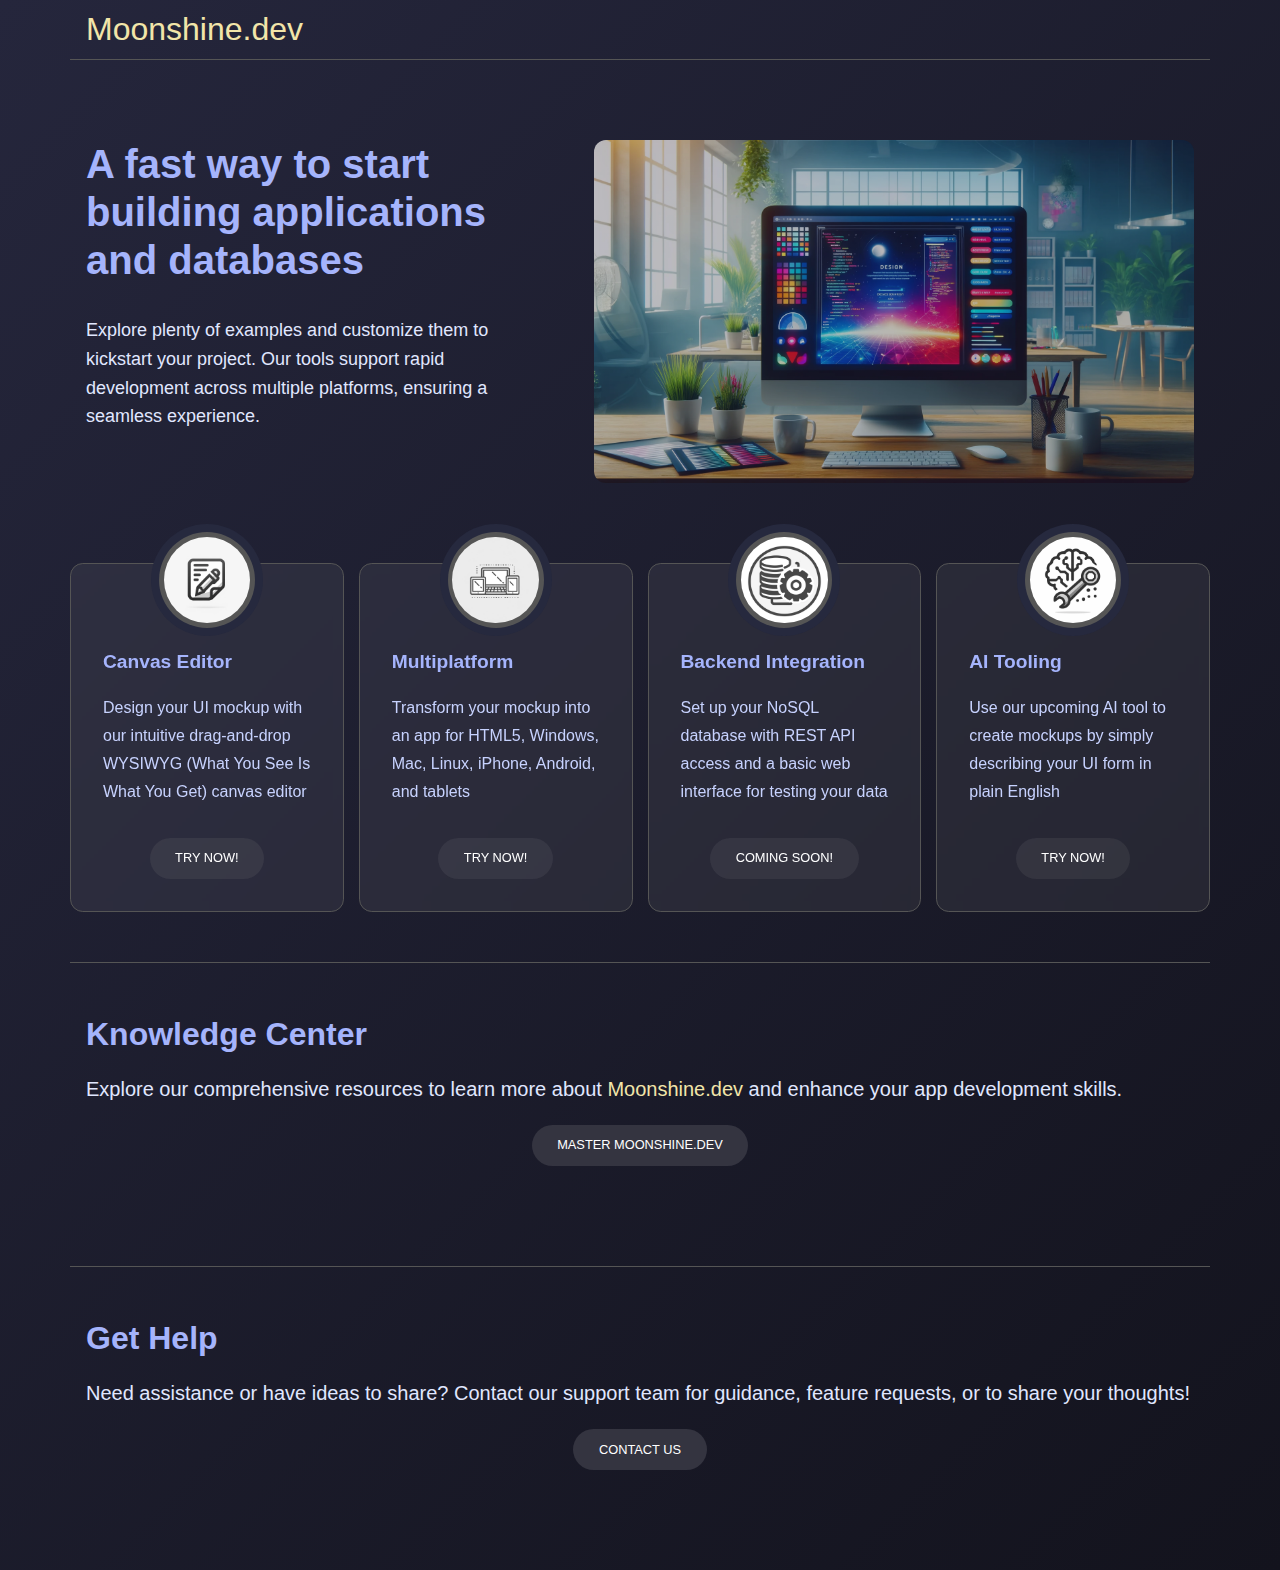
<file: index.html>
<!DOCTYPE html>
<html lang="en">
  <head>
    <meta charset="UTF-8" />
    <meta name="viewport" content="width=device-width, initial-scale=1.0" />
    <link href="styles.css" rel="stylesheet" />
    <link rel="shortcut icon" href="/favicon.ico" type="image/x-icon" />
    <title>
      Moonshine.dev - Rapid App Development & Visual Designer for All Platforms
    </title>
    <meta
      name="description"
      content="Moonshine.dev offers rapid app development with a visual designer supporting Windows, Mac, Linux, iOS, and Android. Start building applications quickly with customizable examples."
    />
    <meta
      name="keywords"
      content="app development, visual designer, multiplatform, WYSIWYG editor, Moonshine.dev, Windows app development, Mac app development, Linux app development, iOS app development, Android app development, NoSQL, REST API, AI tooling"
    />
    <script type="application/ld+json">
      {
        "@context": "http://schema.org",
        "@type": "SoftwareApplication",
        "name": "Moonshine.dev",
        "url": "https://moonshine.dev",
        "description": "Rapid app development with visual designer supporting multiple platforms.",
        "applicationCategory": "DevelopmentTool",
        "operatingSystem": ["Windows", "Mac", "Linux", "iOS", "Android"],
        "softwareVersion": "1.0",
        "offers": {
          "@type": "Offer",
          "price": "0",
          "priceCurrency": "USD"
        }
      }
    </script>
  </head>
  <body>
    <div class="container">
      <header class="header__title">Moonshine.dev</header>
      <section class="hero">
        <div class="row">
          <div class="hero__text-wrapper">
            <h1 class="hero__title">
              A fast way to start building applications and databases
            </h1>
            <p class="hero__description">
              Explore plenty of examples and customize them to kickstart your
              project. Our tools support rapid development across multiple
              platforms, ensuring a seamless experience.
            </p>
          </div>
          <div class="hero__image-wrapper">
            <img
              src="hero_image.webp"
              alt="Moonshine.dev application development interface"
              class="hero__image"
            />
          </div>
        </div>
      </section>
      <section>
        <div class="row">
          <!-- Card 1 -->
          <a
            class="feature card ready"
            href="https://app.moonshine.dev"
            target="_blank"
          >
            <div class="feature__icon">
              <img src="icon1.webp" alt="Icon representing WYSIWYG Editor" />
            </div>
            <h2 class="feature__title">Canvas Editor</h2>
            <p class="feature__description">
              Design your UI mockup with our intuitive drag-and-drop WYSIWYG
              (What You See Is What You Get) canvas editor
            </p>
            <span class="feature__button">Try Now!</span>
          </a>

          <!-- Card 2 -->
          <a
            class="feature card ready"
            href="https://app.moonshine.dev"
            target="_blank"
          >
            <div class="feature__icon">
              <img
                src="icon2.webp"
                alt="Icon representing Multiplatform support"
              />
            </div>
            <h2 class="feature__title">Multiplatform</h2>
            <p class="feature__description">
              Transform your mockup into an app for HTML5, Windows, Mac, Linux,
              iPhone, Android, and tablets
            </p>
            <span class="feature__button">Try Now!</span>
          </a>

          <!-- Card 3 -->
          <div class="feature card">
            <div class="feature__icon">
              <img
                src="icon3.webp"
                alt="Icon representing Backend Integration"
              />
            </div>
            <h2 class="feature__title">Backend Integration</h2>
            <p class="feature__description">
              Set up your NoSQL database with REST API access and a basic web
              interface for testing your data
            </p>
            <span class="feature__button">Coming soon!</span>
          </div>

          <!-- Card 4 -->
          <a
            class="feature card ready"
            href="https://app.moonshine.dev/public/file/serve/moonshine-dev-private/assets/ai/index.html"
            target="_blank"
          >
            <div class="feature__icon">
              <img src="icon4.webp" alt="Icon representing AI Tooling" />
            </div>
            <h2 class="feature__title">AI Tooling</h2>
            <p class="feature__description">
              Use our upcoming AI tool to create mockups by simply describing
              your UI form in plain English
            </p>
            <span class="feature__button">Try Now!</span>
          </a>
        </div>
      </section>
      <div class="spacer"></div>

      <!-- Knowledge Section -->
      <section class="section">
        <h2 class="section__title">Knowledge Center</h2>
        <p class="section__description">
          Explore our comprehensive resources to learn more about
          <em>Moonshine.dev</em> and enhance your app development skills.
        </p>
        <div class="section__link-wrapper">
          <a
            href="https://moonshine-ide.com/docs/moonshine.dev/ui-development-series"
            class="section__link"
          >
            Master Moonshine.dev
          </a>
        </div>
      </section>

      <!-- Get Help Section -->
      <section class="section">
        <h2 class="section__title">Get Help</h2>
        <p class="section__description">
          Need assistance or have ideas to share? Contact our support team for
          guidance, feature requests, or to share your thoughts!
        </p>
        <div class="section__link-wrapper">
          <a href="https://moonshine-ide.com/feedback/" class="section__link">
            Contact Us
          </a>
        </div>
      </section>
    </div>

    <!-- Start of HubSpot Embed Code -->
    <script
      type="text/javascript"
      id="hs-script-loader"
      async
      defer
      src="//js-na1.hs-scripts.com/48230827.js"
    ></script>
    <!-- End of HubSpot Embed Code -->
  </body>
</html>
</file>
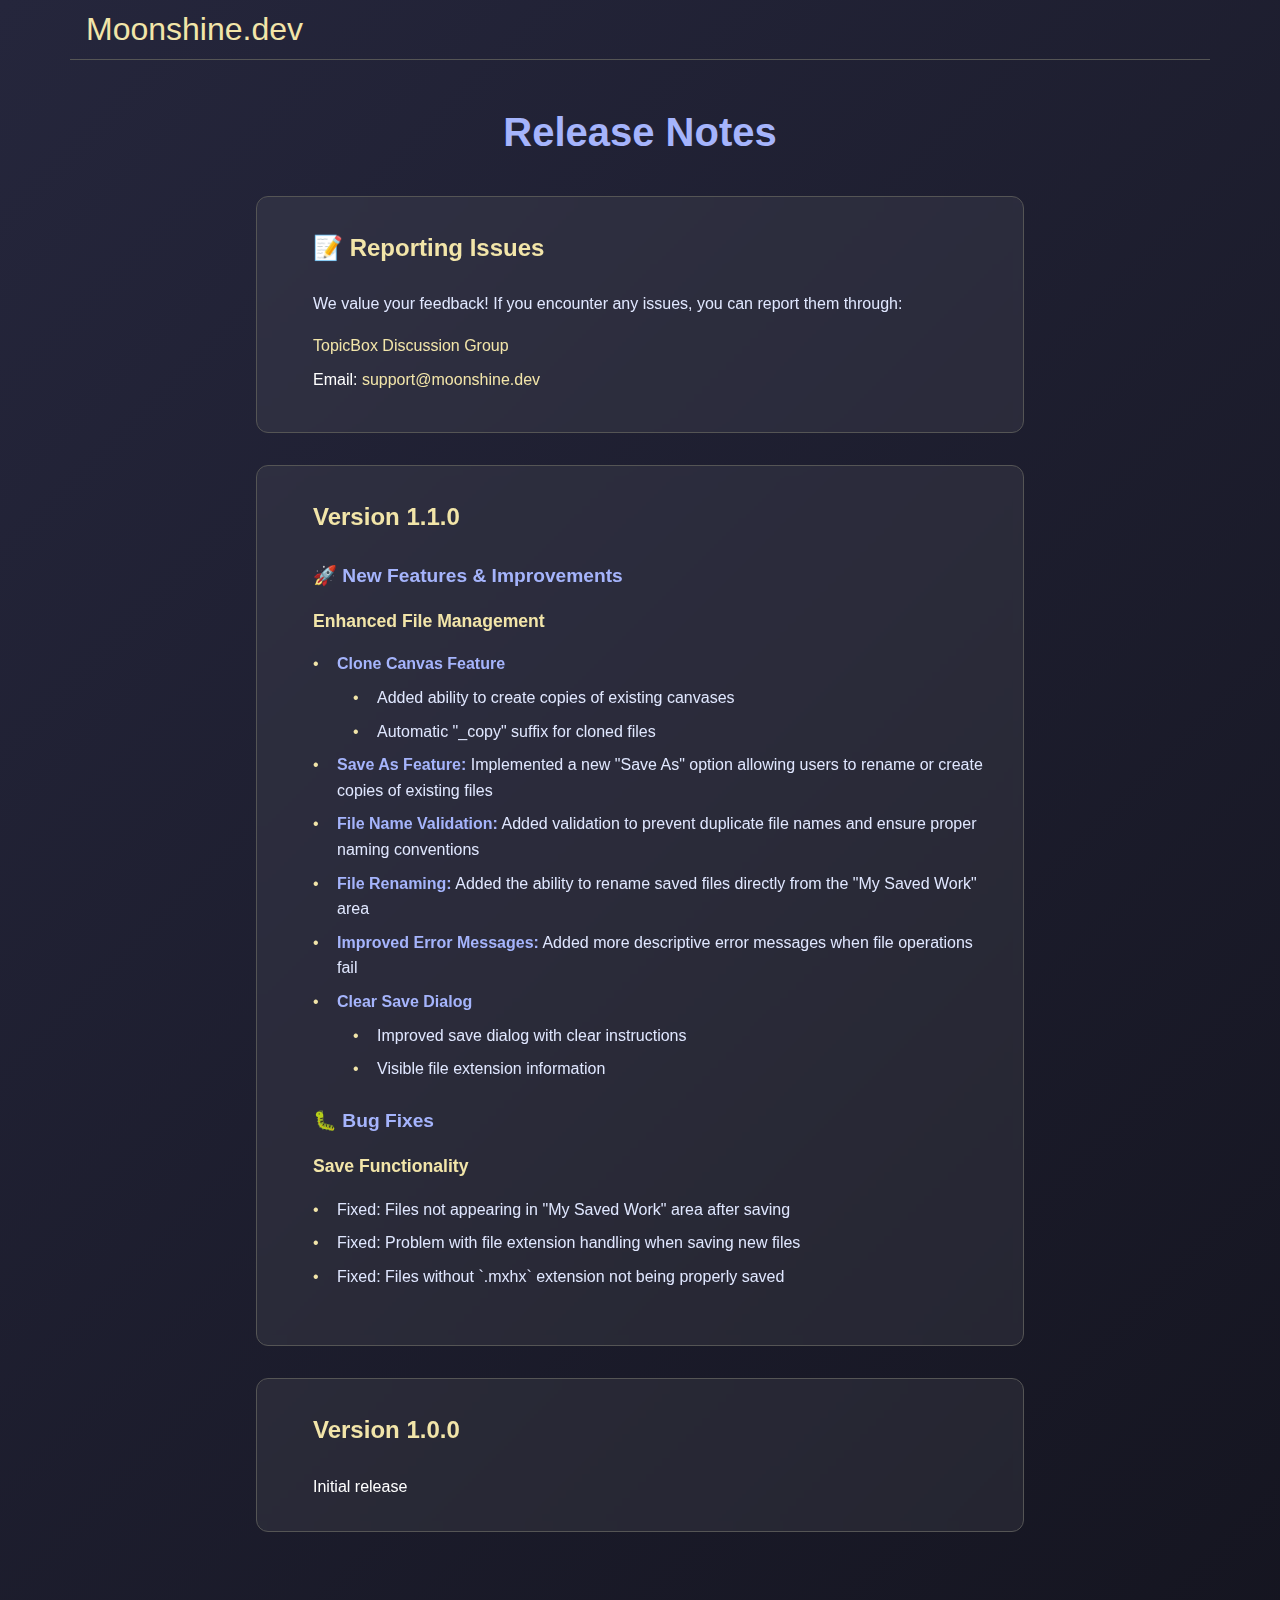
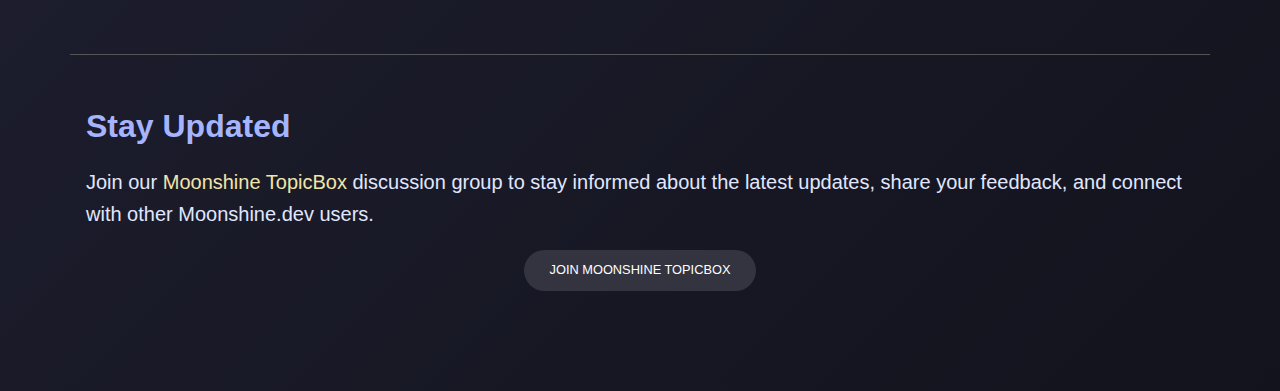
<file: release-notes.html>
<!DOCTYPE html>
<html lang="en">
  <head>
    <meta charset="UTF-8" />
    <meta name="viewport" content="width=device-width, initial-scale=1.0" />
    <link href="styles.css" rel="stylesheet" />
    <link rel="shortcut icon" href="/favicon.ico" type="image/x-icon" />
    <title>Release Notes - Moonshine.dev</title>
    <meta
      name="description"
      content="Release notes and updates for Moonshine.dev - Track the latest features, improvements, and bug fixes."
    />
  </head>
  <body>
    <div class="container">
      <header class="header__title">
        <a href="index.html" class="header__link">Moonshine.dev</a>
      </header>

      <section class="release-notes">
        <h1 class="release-notes__title">Release Notes</h1>

        <div class="release-notes__version report-issues">
          <h2>📝 Reporting Issues</h2>
          <p>
            We value your feedback! If you encounter any issues, you can report
            them through:
          </p>
          <ul>
            <li>
              <a
                href="https://moonshine-ide.topicbox.com/groups/ide"
                target="_blank"
                rel="noopener"
                >TopicBox Discussion Group</a
              >
            </li>
            <li>
              Email:
              <a href="mailto:support@moonshine.dev">support@moonshine.dev</a>
            </li>
          </ul>
        </div>

        <div class="release-notes__version">
          <h2>
            <a href="#1.1.0" id="1.1.0" class="version-anchor">Version 1.1.0</a>
          </h2>

          <div class="release-notes__category">
            <h3>🚀 New Features & Improvements</h3>
            <h4>Enhanced File Management</h4>
            <ul>
              <li>
                <strong>Clone Canvas Feature</strong>
                <ul>
                  <li>Added ability to create copies of existing canvases</li>
                  <li>Automatic "_copy" suffix for cloned files</li>
                </ul>
              </li>
              <li>
                <strong>Save As Feature:</strong> Implemented a new "Save As"
                option allowing users to rename or create copies of existing
                files
              </li>
              <li>
                <strong>File Name Validation:</strong> Added validation to
                prevent duplicate file names and ensure proper naming
                conventions
              </li>
              <li>
                <strong>File Renaming:</strong> Added the ability to rename
                saved files directly from the "My Saved Work" area
              </li>
              <li>
                <strong>Improved Error Messages:</strong> Added more descriptive
                error messages when file operations fail
              </li>
              <li>
                <strong>Clear Save Dialog</strong>
                <ul>
                  <li>Improved save dialog with clear instructions</li>
                  <li>Visible file extension information</li>
                </ul>
              </li>
            </ul>
          </div>

          <div class="release-notes__category">
            <h3>🐛 Bug Fixes</h3>
            <h4>Save Functionality</h4>
            <ul>
              <li>
                Fixed: Files not appearing in "My Saved Work" area after saving
              </li>
              <li>
                Fixed: Problem with file extension handling when saving new
                files
              </li>
              <li>
                Fixed: Files without `.mxhx` extension not being properly saved
              </li>
            </ul>
          </div>
        </div>

        <div class="release-notes__version">
          <h2>
            <a href="#1.0.0" id="1.0.0" class="version-anchor">Version 1.0.0</a>
          </h2>
          <p>Initial release</p>
        </div>
      </section>

      <div class="spacer"></div>

      <section class="section">
        <h2 class="section__title">Stay Updated</h2>
        <p class="section__description">
          Join our <em>Moonshine TopicBox</em> discussion group to stay informed
          about the latest updates, share your feedback, and connect with other
          Moonshine.dev users.
        </p>
        <div class="section__link-wrapper">
          <a
            href="https://moonshine-ide.topicbox.com/groups/ide"
            target="_blank"
            rel="noopener"
            class="section__link"
          >
            Join Moonshine TopicBox
          </a>
        </div>
      </section>
    </div>
    <script src="js/copy-link.js"></script>
  </body>
</html>
</file>
<file: styles.css>
/* Base Styles */
* {
  box-sizing: border-box;
  margin: 0;
  padding: 0;
}

body {
  min-height: 100vh;
  font-family: Arial, sans-serif;
  line-height: 1.6;
  background: rgb(8, 47, 73);
  background: linear-gradient(135deg, #25263c 0%, #13131d 100%);
  color: #fff;
}

em {
  color: #f2e5a9;
  font-style: normal;
}

/* Container */
.container {
  width: 100%;
  margin: 0 auto;
}

/* Breakpoints for container */
@media (min-width: 576px) {
  .container {
    max-width: 540px;
    padding: 0 15px;
  }
}

@media (min-width: 768px) {
  .container {
    max-width: 720px;
    padding: 0 20px;
  }
}

@media (min-width: 992px) {
  .container {
    max-width: 960px;
    padding: 0 25px;
  }
}

@media (min-width: 1200px) {
  .container {
    max-width: 1200px;
    padding: 0 30px;
  }
}

/* Grid System */
.row {
  display: grid;
  grid-template-columns: repeat(12, 1fr);
  gap: 15px;
}

/* Column classes */
.col-1 {
  grid-column: span 1;
}
.col-2 {
  grid-column: span 2;
}
.col-3 {
  grid-column: span 3;
}
.col-4 {
  grid-column: span 4;
}
.col-5 {
  grid-column: span 5;
}
.col-6 {
  grid-column: span 6;
}
.col-7 {
  grid-column: span 7;
}
.col-8 {
  grid-column: span 8;
}
.col-9 {
  grid-column: span 9;
}
.col-10 {
  grid-column: span 10;
}
.col-11 {
  grid-column: span 11;
}
.col-12 {
  grid-column: span 12;
}

.header__title {
  padding: 16px;
  display: flex;
  align-items: center;
  height: 60px;
  font-size: 2rem;
  font-weight: 500;
  border-bottom: 1px solid #555;
  color: #f2e5a9;
}

.header__link {
  text-decoration: none;
  color: inherit;
}

.header__link:hover {
  color: #fff;
}

.hero {
  width: 100%;
  padding: 80px 16px;
}

.hero__image-wrapper {
  display: flex;
  justify-content: end;
  width: 100%;
}

@media (max-width: 768px) {
  .hero__text-wrapper {
    grid-column: span 12;
  }

  .hero__image-wrapper {
    grid-column: span 12;
  }
}

@media (min-width: 768px) {
  .hero__text-wrapper {
    grid-column: span 12;
  }

  .hero__image-wrapper {
    grid-column: span 12;
  }
}

@media (min-width: 1200px) {
  .hero__text-wrapper {
    grid-column: span 5;
  }

  .hero__image-wrapper {
    grid-column: span 7;
  }
}

.hero__text-wrapper {
  display: flex;
  flex-direction: column;
  gap: 32px;
}

.hero__title {
  font-size: 2.5rem;
  font-weight: 700;
  line-height: 1.2;
  color: #a5b4fc;
}

.hero__description {
  font-size: 1.125rem;
  color: #e0e7ff;
}

.hero__image {
  width: 100%;
  height: auto;
  max-width: 600px;
  border-radius: 12px;
  object-fit: cover;
  opacity: 0.7;
}

/* Card class */
.card {
  display: flex;
  flex-direction: column;
  background: rgba(171, 171, 171, 0.1);
  color: #fff;
  padding: 2em;
  border-radius: 0.8em;
  position: relative;
  backdrop-filter: blur(4px);
  border: 1px solid #555;
}

.release-notes__version {
  background: rgba(171, 171, 171, 0.1);
  border-radius: 12px;
  padding: 2rem 2rem 2rem 3.5rem;
  margin-bottom: 2rem;
  backdrop-filter: blur(4px);
  border: 1px solid #555;
}

.version-anchor {
  color: inherit;
  text-decoration: none;
  position: relative;
  padding-left: 1.5em;
  margin-left: -1.5em;
}

.ready:hover {
  border: 1px solid rgba(242, 229, 169, 1);
  box-shadow: 0 0 20px 2px rgba(254, 252, 232, 0.5);
}

/* Responsive card sizes */
.card {
  grid-column: span 12;
  text-decoration: none;
}

@media (max-width: 768px) {
  .card {
    grid-template-columns: 1fr;
  }
}

@media (min-width: 768px) {
  .card {
    grid-column: span 6;
  }
}

@media (min-width: 1200px) {
  .card {
    grid-column: span 3;
  }
}

.feature__title {
  margin: 1em 0 0 0;
  color: #a5b4fc;
}

.feature__description {
  color: #c7d2fe;
  font-size: 1em;
  line-height: 1.75em;
  margin: 1em auto 2em auto;
}

.feature__icon {
  width: 6em;
  height: 6em;
  margin: -4em auto 0 auto;
  border-radius: 50%;
  /* background: linear-gradient(0deg, #2563eb, #818cf8); */
  background: #555;
  display: flex;
  justify-content: center;
  align-items: center;
  box-shadow: 0 0 0 0.5em #26293e;
}

.feature__icon img {
  width: 90%;
  height: 90%;
  border-radius: inherit;
}

.feature h2 {
  font-size: 1.2em;
}

.feature__button {
  font-size: 0.8em;
  align-self: center;
  border: none;
  border-radius: 3em;
  padding: 0.8em 2em;
  text-transform: uppercase;
  text-decoration: none; /* Remove underline from links */
  display: inline-block; /* Allow padding and dimensions to apply */
  color: inherit; /* Inherit the text color to match the button text */
  background-color: inherit; /* Ensure background color is inherited if specified */
}

.feature__button:hover,
.feature__button:focus,
.feature__button:active {
  text-decoration: none; /* Ensure no underline on interaction states */
  outline: none; /* Remove default focus outline */
}

.ready:hover a {
  background: #f2e5a9;
  color: #111;
}

/* section */

.spacer {
  height: 50px;
}

.section {
  padding-left: 16px;
  padding-right: 16px;
  padding-top: 20px;
  padding-bottom: 100px;
  color: #fff; /* Matches the text color */
  border-top: 1px solid #555; /* A subtle separator line at the top */
}

.section__content {
  display: flex;
  flex-direction: column; /* Default to column layout for small screens */
  align-items: center; /* Center align items for smaller screens */
  justify-content: space-between; /* Space between for flex children */
  gap: 20px;
}

@media (min-width: 992px) {
  .section__content {
    flex-direction: row; /* Row layout for larger screens */
    align-items: flex-start; /* Align items to the top */
  }
}

.section__text {
  text-align: center;
  max-width: 800px; /* Limits width for better readability */
  margin-left: auto;
  margin-right: auto;
}

@media (min-width: 992px) {
  .section__text {
    text-align: left;
    max-width: none; /* Remove max width restriction on larger screens */
  }
}

.section__title {
  font-size: 2rem;
  font-weight: 700;
  line-height: 1.2;
  color: #a5b4fc;
  padding-top: 2rem;
}

.section__description {
  font-size: 1.25rem;
  padding-top: 1.25rem;
  padding-bottom: 1.25rem;
  color: #e0e7ff;
}

.section__link-wrapper {
  margin: 0 auto;
  text-align: center; /* Center align link on smaller screens */
}

@media (min-width: 992px) {
  .section__link-wrapper {
    text-align: center; /* Align link to the right on larger screens */
  }
}

.section__link {
  font-size: 0.8em;
  align-self: center;
  border: none;
  border-radius: 3em;
  padding: 0.8em 2em;
  text-transform: uppercase;
  text-decoration: none; /* Remove underline from links */
  display: inline-block; /* Allow padding and dimensions to apply */
  color: inherit; /* Inherit the text color to match the button text */
  background-color: #343440;
}

.section__link:hover {
  text-decoration: none; /* Ensure no underline on interaction states */
  outline: none; /* Text color on hover */
  font-weight: 700;
  background-color: #f2e5a9;
  color: #13131d;
}

/* Release Notes Styles */
.release-notes {
  padding: 40px 16px;
  max-width: 800px;
  margin: 0 auto;
}

.release-notes__title {
  font-size: 2.5rem;
  font-weight: 700;
  color: #a5b4fc;
  margin-bottom: 2rem;
  text-align: center;
}

.release-notes__version h2 {
  color: #f2e5a9;
  font-size: 1.5rem;
  margin-bottom: 1.5rem;
  display: flex;
  justify-content: space-between;
  align-items: center;
  flex-wrap: wrap;
  gap: 1rem;
}

.release-date {
  font-size: 1rem;
  color: #c7d2fe;
  font-weight: normal;
}

.release-notes__category {
  margin-bottom: 1.5rem;
}

.release-notes__category h3 {
  color: #a5b4fc;
  font-size: 1.2rem;
  margin-bottom: 1rem;
}

.release-notes__category ul {
  list-style: none;
  padding-left: 1.5rem;
}

.release-notes__category li {
  color: #e0e7ff;
  margin-bottom: 0.5rem;
  position: relative;
}

.release-notes__category li::before {
  content: "•";
  position: absolute;
  left: -1.5rem;
  color: #f2e5a9;
}

.release-notes__category h4 {
  color: #f2e5a9;
  font-size: 1.1rem;
  margin: 1rem 0;
}

.release-notes__category ul ul {
  margin-top: 0.5rem;
  margin-left: 1rem;
}

.release-notes__category strong {
  color: #a5b4fc;
}

.release-notes a {
  color: #f2e5a9;
  text-decoration: none;
}

.release-notes a:hover {
  text-decoration: underline;
}

@media (max-width: 768px) {
  .release-notes__version h2 {
    flex-direction: column;
    align-items: flex-start;
    gap: 0.5rem;
  }

  .release-date {
    font-size: 0.9rem;
  }
}

.report-issues p {
  color: #e0e7ff;
  margin-bottom: 1rem;
}

.report-issues ul {
  list-style: none;
  padding-left: 0;
}

.report-issues li {
  margin-bottom: 0.5rem;
}

.report-issues li::before {
  display: none;
}

.version-anchor {
  color: inherit;
  text-decoration: none;
  position: relative;
  padding-left: 1.5em;
  margin-left: -1.5em;
}

.version-anchor:hover {
  text-decoration: none;
}

.version-anchor::before {
  content: "🔗";
  position: absolute;
  left: 0;
  opacity: 0;
  transition: opacity 0.2s ease;
  font-size: 0.9em;
}

.version-anchor:hover::before {
  opacity: 0.7;
}

@keyframes fadeOut {
  0% {
    opacity: 1;
    transform: translateY(0);
  }
  100% {
    opacity: 0;
    transform: translateY(-10px);
  }
}

.copy-feedback {
  position: absolute;
  background: #f2e5a9;
  color: #13131d;
  padding: 0.3em 0.6em;
  border-radius: 4px;
  font-size: 0.8em;
  white-space: nowrap;
  pointer-events: none;
  animation: fadeOut 2s ease forwards;
  left: 100%;
  margin-left: 1em;
}
</file>
